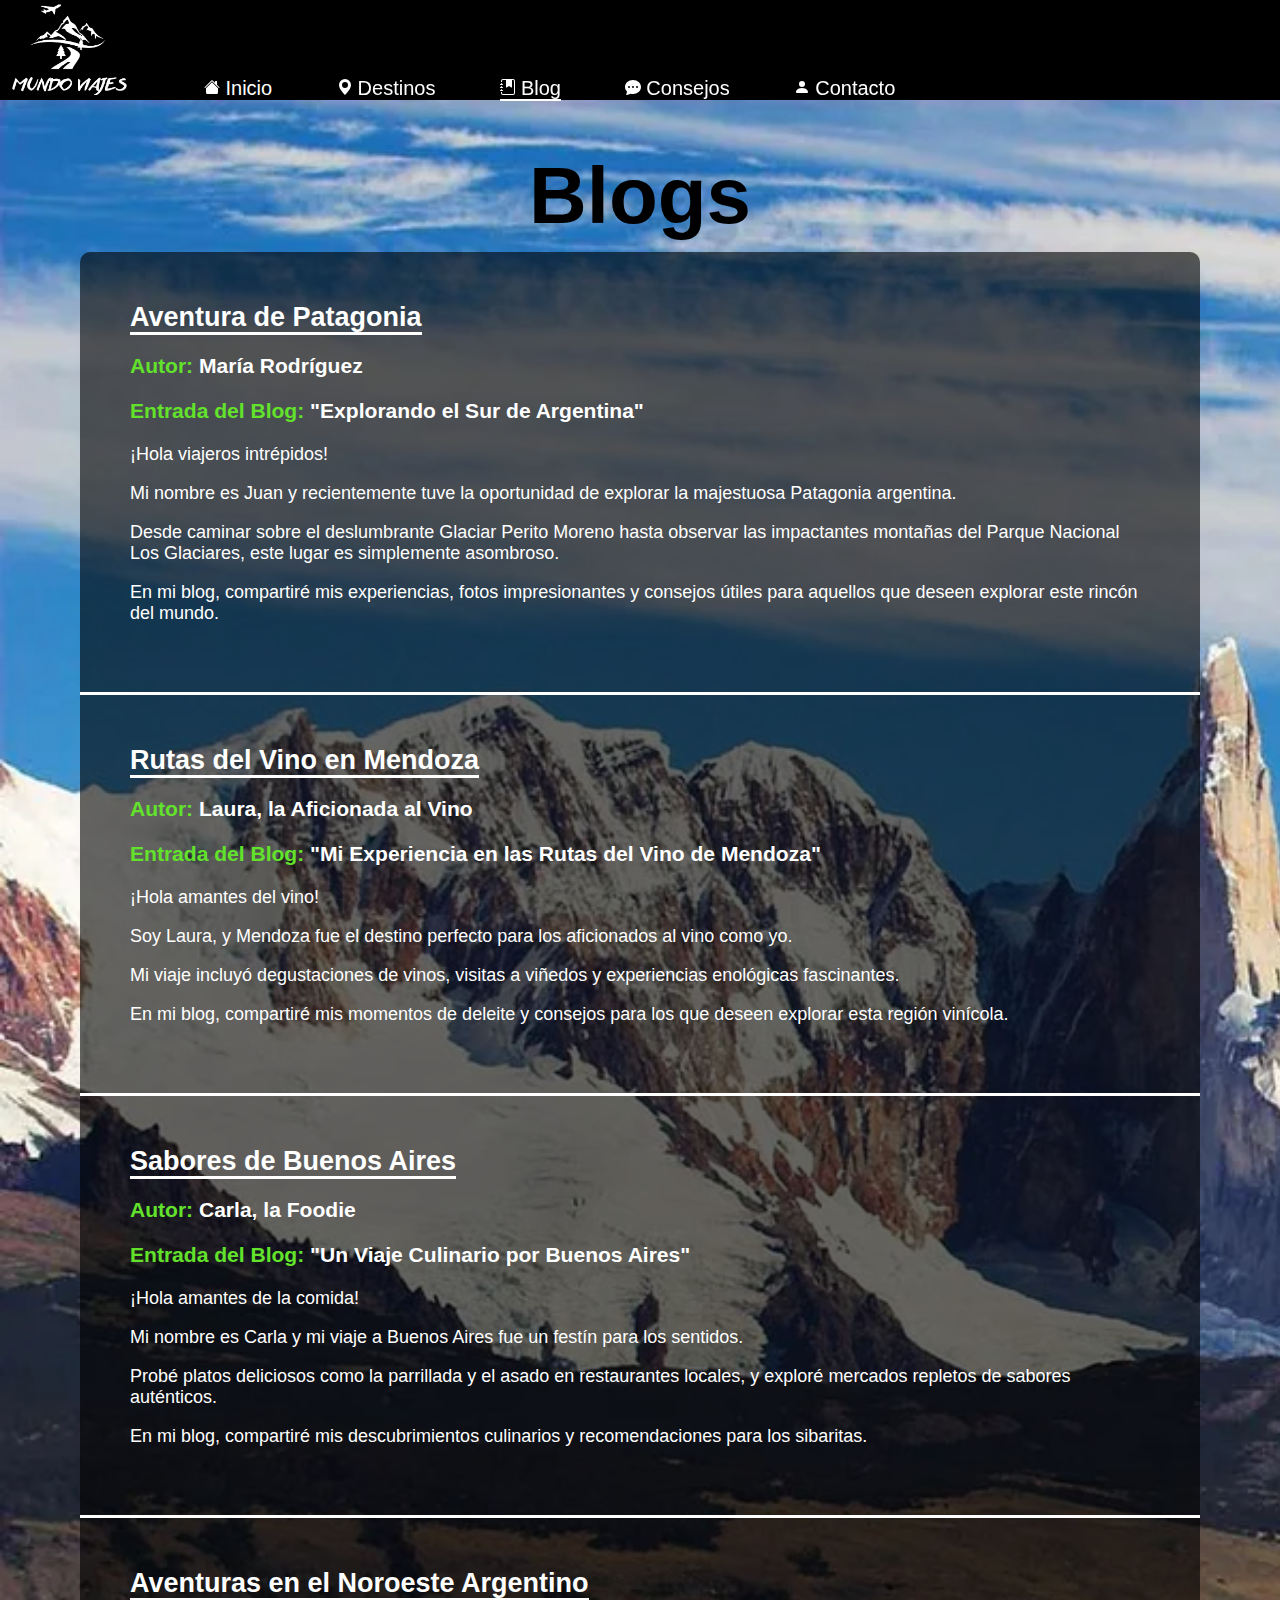
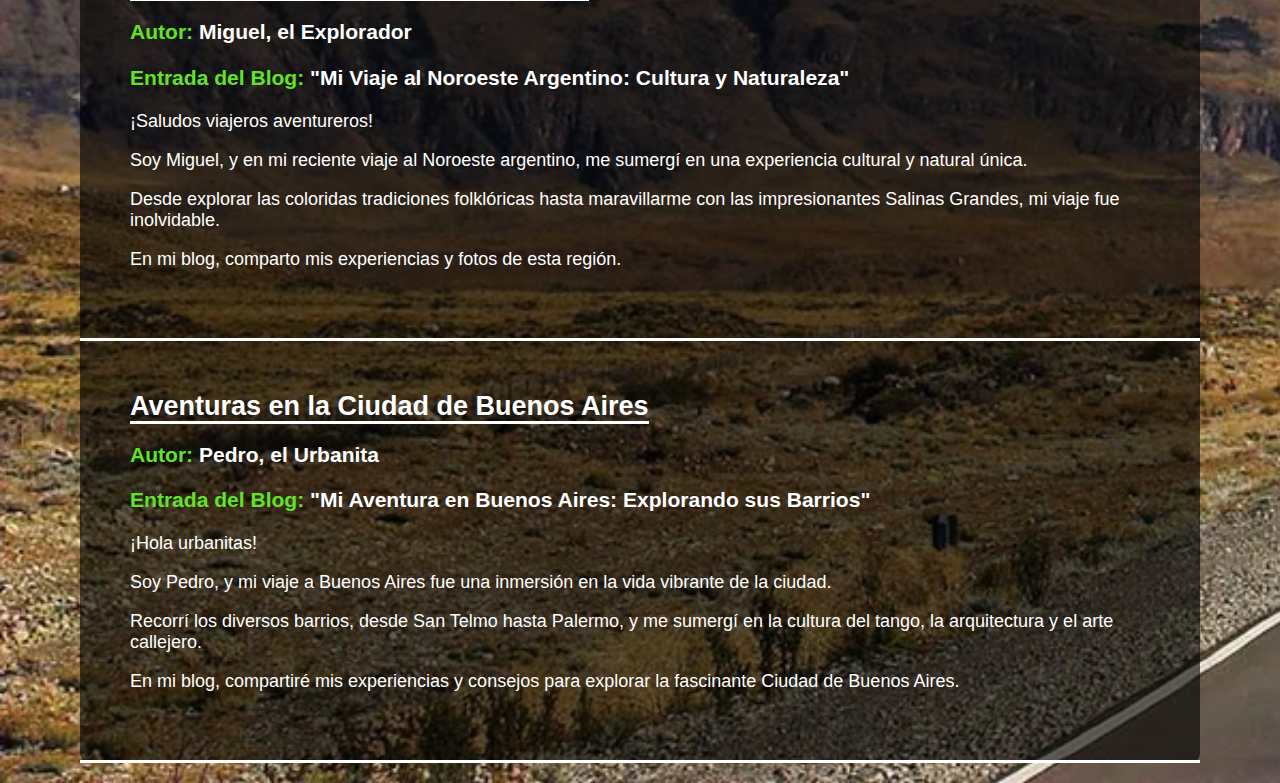
<file: blog.html>
<!DOCTYPE html>
<html lang="en">
<head>
    <meta charset="UTF-8">
    <meta name="viewport" content="width=device-width, initial-scale=1.0">
    <link rel="stylesheet" href="index.css">
    <link rel="icon" href="galeria/logo.png">
    <title>Mundo Viaje</title>
</head>
<body>
    <header>
        <div class="header-container">                            <!--header de la pagina-->
            <nav>
                <div class="nav-container">
                    <ul>
                        <li><a href="index.html" href="index.html" ><img src="galeria/logoSinFondo.png" class="imagenLogo"></a></li>              <!--logo con ancla al inicio-->
                        <li><a href="index.html">
                            <svg xmlns="http://www.w3.org/2000/svg" width="16" height="16" fill="currentColor" class="icon" viewBox="0 0 16 16">
                                <path d="M8.707 1.5a1 1 0 0 0-1.414 0L.646 8.146a.5.5 0 0 0 .708.708L8 2.207l6.646 6.647a.5.5 0 0 0 .708-.708L13 5.793V2.5a.5.5 0 0 0-.5-.5h-1a.5.5 0 0 0-.5.5v1.293L8.707 1.5Z"/>
                                <path d="m8 3.293 6 6V13.5a1.5 1.5 0 0 1-1.5 1.5h-9A1.5 1.5 0 0 1 2 13.5V9.293l6-6Z"/>
                            </svg>Inicio</a></li>
                        <li><a href="destinos.html">
                            <svg xmlns="http://www.w3.org/2000/svg" width="16" height="16" fill="currentColor" class="icon" viewBox="0 0 16 16">
                                <path d="M8 16s6-5.686 6-10A6 6 0 0 0 2 6c0 4.314 6 10 6 10zm0-7a3 3 0 1 1 0-6 3 3 0 0 1 0 6z"/>
                            </svg>Destinos</a></li>
                        <li><a href="blog.html" class="active"><!--clase "active" permite señalar en que pagina se encuentra -->
                            <svg xmlns="http://www.w3.org/2000/svg" width="16" height="16" fill="currentColor" class="icon" viewBox="0 0 16 16">
                                <path fill-rule="evenodd" d="M6 1h6v7a.5.5 0 0 1-.757.429L9 7.083 6.757 8.43A.5.5 0 0 1 6 8V1z"/>
                                <path d="M3 0h10a2 2 0 0 1 2 2v12a2 2 0 0 1-2 2H3a2 2 0 0 1-2-2v-1h1v1a1 1 0 0 0 1 1h10a1 1 0 0 0 1-1V2a1 1 0 0 0-1-1H3a1 1 0 0 0-1 1v1H1V2a2 2 0 0 1 2-2z"/>                               <!--svg de los iconos del header-->
                                <path d="M1 5v-.5a.5.5 0 0 1 1 0V5h.5a.5.5 0 0 1 0 1h-2a.5.5 0 0 1 0-1H1zm0 3v-.5a.5.5 0 0 1 1 0V8h.5a.5.5 0 0 1 0 1h-2a.5.5 0 0 1 0-1H1zm0 3v-.5a.5.5 0 0 1 1 0v.5h.5a.5.5 0 0 1 0 1h-2a.5.5 0 0 1 0-1H1z"/>
                            </svg>Blog</a></li>
                        <li><a href="consejos.html">
                            <svg xmlns="http://www.w3.org/2000/svg" width="16" height="16" fill="currentColor" class="icon" viewBox="0 0 16 16">
                                <path d="M16 8c0 3.866-3.582 7-8 7a9.06 9.06 0 0 1-2.347-.306c-.584.296-1.925.864-4.181 1.234-.2.032-.352-.176-.273-.362.354-.836.674-1.95.77-2.966C.744 11.37 0 9.76 0 8c0-3.866 3.582-7 8-7s8 3.134 8 7zM5 8a1 1 0 1 0-2 0 1 1 0 0 0 2 0zm4 0a1 1 0 1 0-2 0 1 1 0 0 0 2 0zm3 1a1 1 0 1 0 0-2 1 1 0 0 0 0 2z"/>
                            </svg>Consejos</a></li>
                        <li><a href="contacto.html">
                            <svg xmlns="http://www.w3.org/2000/svg" width="16" height="16" fill="currentColor" class="icon" viewBox="0 0 16 16">
                                <path d="M3 14s-1 0-1-1 1-4 6-4 6 3 6 4-1 1-1 1H3Zm5-6a3 3 0 1 0 0-6 3 3 0 0 0 0 6Z"/>
                            </svg>Contacto</a></li>
                        </ul>
                    </ul>
                </div>
            </nav>
        </div>
    </header>
    <div class="body-container-blog">
        <div class="title-blog">
            <h1 class="title1">Blogs</h1>
        </div>
        <div class="blogs-container">
            <div class="blogs-items">
                <h2>Aventura de Patagonia</h2>
                <h3><span>Autor: </span>María Rodríguez</h3>
                <h3><span>Entrada del Blog: </span> "Explorando el Sur de Argentina"</h3>                   <!--Inicio de los blogs-->
                <p>¡Hola viajeros intrépidos!</p>
                <p>Mi nombre es Juan y recientemente tuve la oportunidad de explorar la majestuosa Patagonia argentina.</p>
                <p> Desde caminar sobre el deslumbrante Glaciar Perito Moreno hasta observar las impactantes montañas del Parque Nacional Los Glaciares, este lugar es simplemente asombroso. </p>
                <p>En mi blog, compartiré mis experiencias, fotos impresionantes y consejos útiles para aquellos que deseen explorar este rincón del mundo.</p>
            </div>
            <div class="blogs-items">
                <h2>Rutas del Vino en Mendoza</h2>
                <h3><span>Autor: </span>Laura, la Aficionada al Vino</h3>
                <h3><span>Entrada del Blog: </span>"Mi Experiencia en las Rutas del Vino de Mendoza"</h3>
                <p>¡Hola amantes del vino!</p>
                <p> Soy Laura, y Mendoza fue el destino perfecto para los aficionados al vino como yo.</p>
                <p> Mi viaje incluyó degustaciones de vinos, visitas a viñedos y experiencias enológicas fascinantes.</p>
                <p> En mi blog, compartiré mis momentos de deleite y consejos para los que deseen explorar esta región vinícola.</p>
            </div>
            <div class="blogs-items">
                <h2>Sabores de Buenos Aires</h2>
                <h3><span>Autor: </span>Carla, la Foodie</h3>
                <h3><span>Entrada del Blog: </span> "Un Viaje Culinario por Buenos Aires"</h3>
                <p>¡Hola amantes de la comida!</p>
                <p>Mi nombre es Carla y mi viaje a Buenos Aires fue un festín para los sentidos.</p>
                <p>Probé platos deliciosos como la parrillada y el asado en restaurantes locales, y exploré mercados repletos de sabores auténticos.</p>
                <p> En mi blog, compartiré mis descubrimientos culinarios y recomendaciones para los sibaritas.</p>
            </div>
            <div class="blogs-items">
                <h2>Aventuras en el Noroeste Argentino</h2>
                <h3><span>Autor: </span>Miguel, el Explorador</h3>
                <h3><span>Entrada del Blog: </span>"Mi Viaje al Noroeste Argentino: Cultura y Naturaleza"</h3>
                <p>¡Saludos viajeros aventureros!</p>
                <p> Soy Miguel, y en mi reciente viaje al Noroeste argentino, me sumergí en una experiencia cultural y natural única.</p>
                <p> Desde explorar las coloridas tradiciones folklóricas hasta maravillarme con las impresionantes Salinas Grandes, mi viaje fue inolvidable.</p>
                <p> En mi blog, comparto mis experiencias y fotos de esta región.</p>
            </div>
            <div class="blogs-items">
                <h2>Aventuras en la Ciudad de Buenos Aires</h2>
                <h3><span>Autor: </span>Pedro, el Urbanita</h3>
                <h3><span>Entrada del Blog: </span>"Mi Aventura en Buenos Aires: Explorando sus Barrios"</h3>
                <p>¡Hola urbanitas!</p>
                <p> Soy Pedro, y mi viaje a Buenos Aires fue una inmersión en la vida vibrante de la ciudad.</p>
                <p> Recorrí los diversos barrios, desde San Telmo hasta Palermo, y me sumergí en la cultura del tango, la arquitectura y el arte callejero.</p>
                <p> En mi blog, compartiré mis experiencias y consejos para explorar la fascinante Ciudad de Buenos Aires.</p>
            </div>
        </div>
    </div>
</body>
</html>
</file>
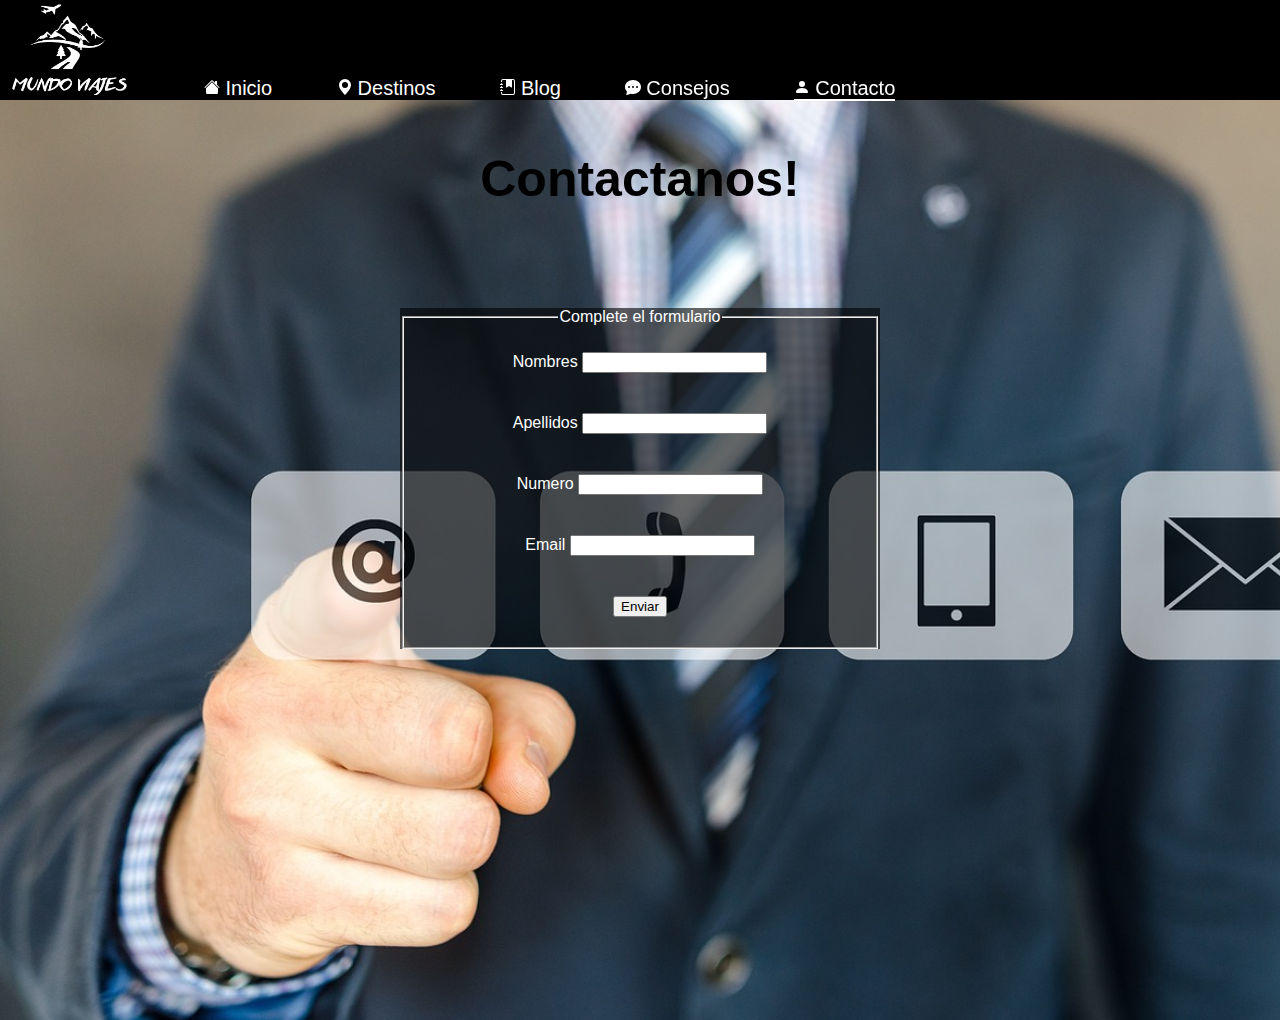
<file: contacto.html>
<!DOCTYPE html>
<html lang="en">
<head>
    <meta charset="UTF-8">
    <meta name="viewport" content="width=device-width, initial-scale=1.0">
    <link rel="stylesheet" href="index.css">
    <link rel="icon" href="galeria/logo.png">
    <title>Mundo Viaje</title>
</head>
<body>
    <header>
        <div class="header-container">                     <!--header de la pagina-->
            <nav>
                <div class="nav-container">
                    <ul>
                        <li><a href="index.html" href="index.html" ><img src="galeria/logoSinFondo.png" class="imagenLogo"></a></li>             <!--logo con ancla al inicio-->
                        <li><a href="index.html">
                            <svg xmlns="http://www.w3.org/2000/svg" width="16" height="16" fill="currentColor" class="icon" viewBox="0 0 16 16">
                                <path d="M8.707 1.5a1 1 0 0 0-1.414 0L.646 8.146a.5.5 0 0 0 .708.708L8 2.207l6.646 6.647a.5.5 0 0 0 .708-.708L13 5.793V2.5a.5.5 0 0 0-.5-.5h-1a.5.5 0 0 0-.5.5v1.293L8.707 1.5Z"/>
                                <path d="m8 3.293 6 6V13.5a1.5 1.5 0 0 1-1.5 1.5h-9A1.5 1.5 0 0 1 2 13.5V9.293l6-6Z"/>
                            </svg>Inicio</a></li>
                        <li><a href="destinos.html">
                            <svg xmlns="http://www.w3.org/2000/svg" width="16" height="16" fill="currentColor" class="icon" viewBox="0 0 16 16">                                                                <!--svg de los iconos del header-->
                                <path d="M8 16s6-5.686 6-10A6 6 0 0 0 2 6c0 4.314 6 10 6 10zm0-7a3 3 0 1 1 0-6 3 3 0 0 1 0 6z"/>
                            </svg>Destinos</a></li>
                        <li><a href="blog.html">
                            <svg xmlns="http://www.w3.org/2000/svg" width="16" height="16" fill="currentColor" class="icon" viewBox="0 0 16 16">
                                <path fill-rule="evenodd" d="M6 1h6v7a.5.5 0 0 1-.757.429L9 7.083 6.757 8.43A.5.5 0 0 1 6 8V1z"/>
                                <path d="M3 0h10a2 2 0 0 1 2 2v12a2 2 0 0 1-2 2H3a2 2 0 0 1-2-2v-1h1v1a1 1 0 0 0 1 1h10a1 1 0 0 0 1-1V2a1 1 0 0 0-1-1H3a1 1 0 0 0-1 1v1H1V2a2 2 0 0 1 2-2z"/>
                                <path d="M1 5v-.5a.5.5 0 0 1 1 0V5h.5a.5.5 0 0 1 0 1h-2a.5.5 0 0 1 0-1H1zm0 3v-.5a.5.5 0 0 1 1 0V8h.5a.5.5 0 0 1 0 1h-2a.5.5 0 0 1 0-1H1zm0 3v-.5a.5.5 0 0 1 1 0v.5h.5a.5.5 0 0 1 0 1h-2a.5.5 0 0 1 0-1H1z"/>
                            </svg>Blog</a></li>
                        <li><a href="consejos.html">
                            <svg xmlns="http://www.w3.org/2000/svg" width="16" height="16" fill="currentColor" class="icon" viewBox="0 0 16 16">
                                <path d="M16 8c0 3.866-3.582 7-8 7a9.06 9.06 0 0 1-2.347-.306c-.584.296-1.925.864-4.181 1.234-.2.032-.352-.176-.273-.362.354-.836.674-1.95.77-2.966C.744 11.37 0 9.76 0 8c0-3.866 3.582-7 8-7s8 3.134 8 7zM5 8a1 1 0 1 0-2 0 1 1 0 0 0 2 0zm4 0a1 1 0 1 0-2 0 1 1 0 0 0 2 0zm3 1a1 1 0 1 0 0-2 1 1 0 0 0 0 2z"/>
                            </svg>Consejos</a></li>
                        <li><a href="contacto.html" class="active"><!--clase "active" permite señalar en que pagina se encuentra -->
                            <svg xmlns="http://www.w3.org/2000/svg" width="16" height="16" fill="currentColor" class="icon" viewBox="0 0 16 16">
                                <path d="M3 14s-1 0-1-1 1-4 6-4 6 3 6 4-1 1-1 1H3Zm5-6a3 3 0 1 0 0-6 3 3 0 0 0 0 6Z"/>
                            </svg>Contacto</a></li>
                        </ul>
                    </ul>
                </div>
            </nav>
        </div>
    </header>
    <div class="body-container-contacto">
        <div class="title-contacto">
            <h1 class="title2">Contactanos!</h1>
        </div>
        <div class="formulario-contacto">
            <form method="post">
                <fieldset>
                    <legend>Complete el formulario</legend>                     <!--formulario-->
                    <section>
                        <label for="nombre">Nombres</label>
                        <input type="text"  name="nombre" />                    <!--nombres-->
                    </section>
                    <section>
                        <label for="apellido" >Apellidos</label>             
                        <input type="text"  name="nombre"/>                     <!--apellidos-->
                    </section>
                    <section>
                        <label for="numero">Numero</label>
                        <input type="number" name="numero">                     <!--numero  de celular-->
                    </section>
                    <section>
                        <label for="email">Email</label>
                        <input type="email" name="numero">                      <!--email-->
                    </section>
                    <section>
                        <input type="submit" value="Enviar">                    <!--boton enviar-->
                    </section>
                </fieldset>
            </form>
        </div>
    </div>
</body>
</html>
</file>
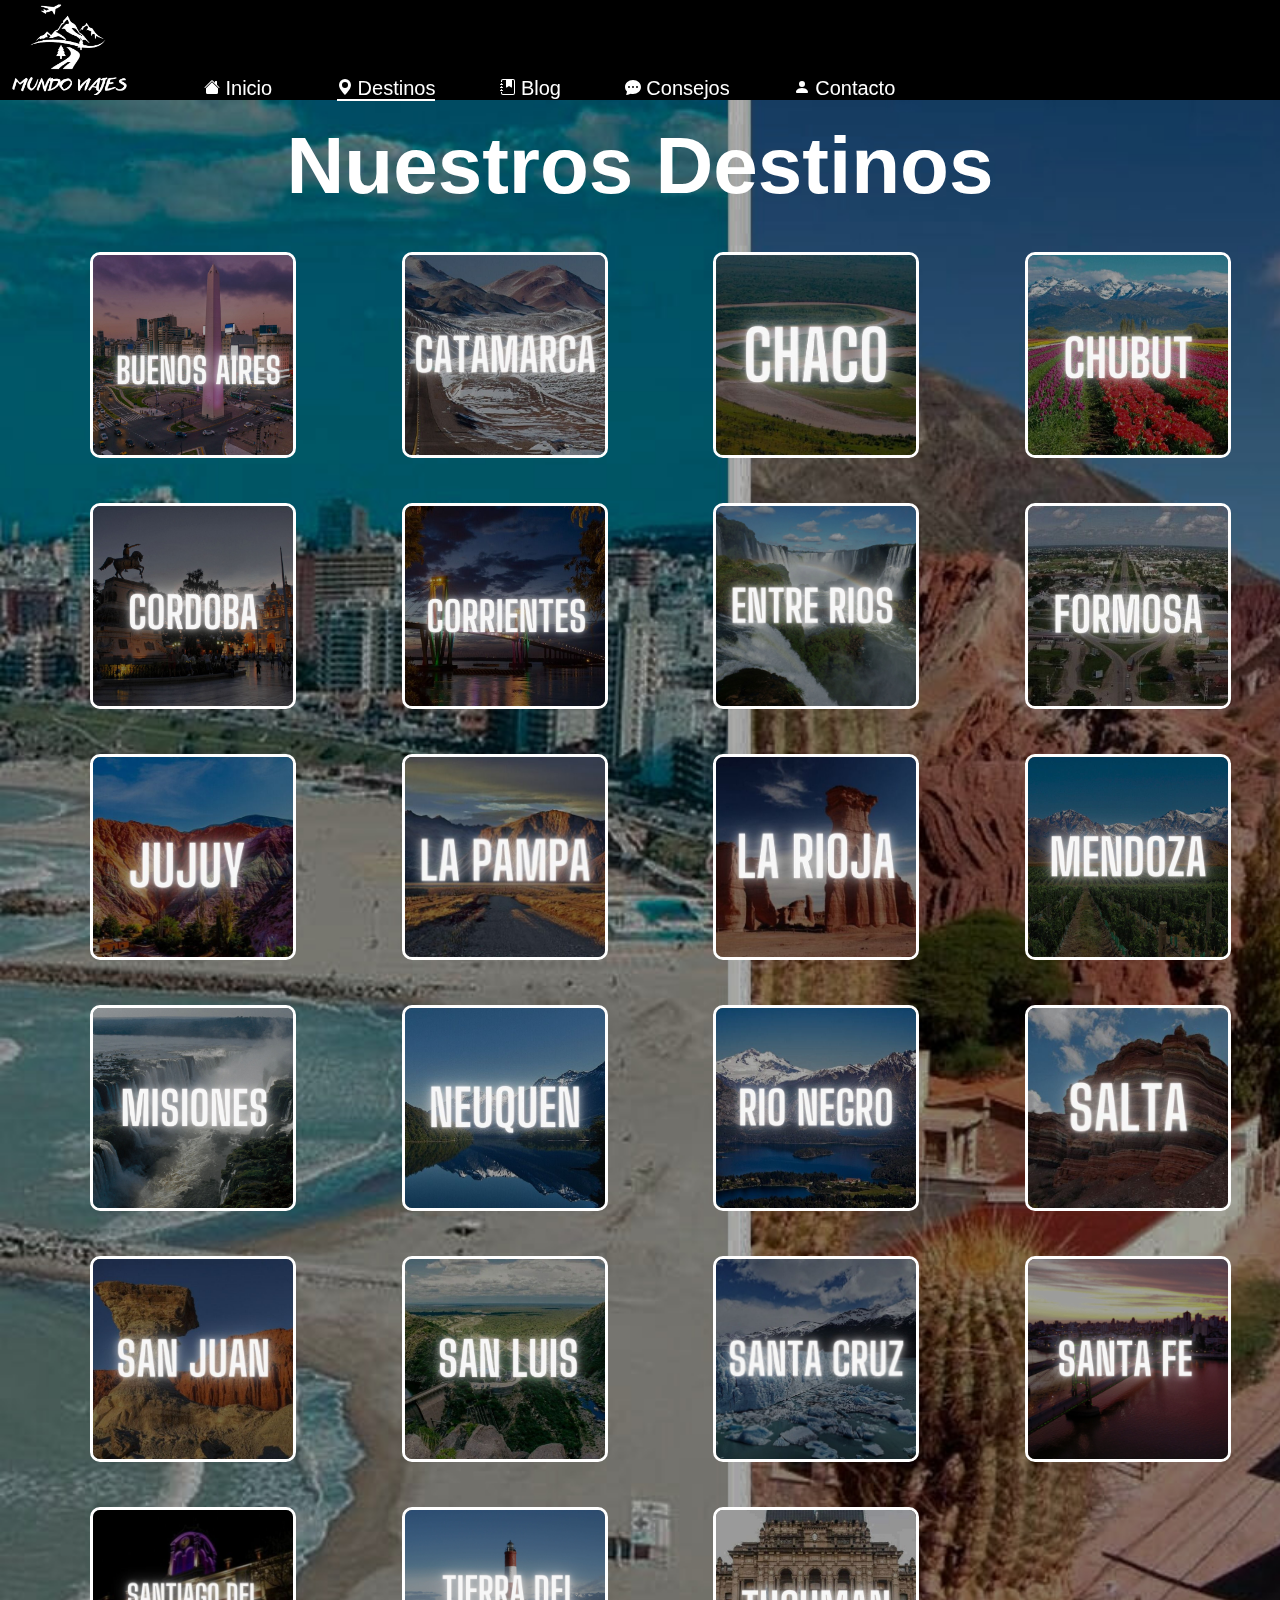
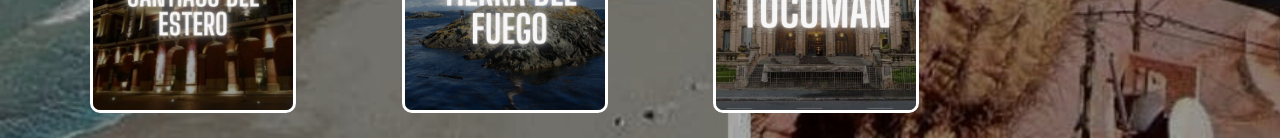
<file: destinos.html>
<!DOCTYPE html>
<html lang="en">
<head>
    <meta charset="UTF-8">
    <meta name="viewport" content="width=device-width, initial-scale=1.0">
    <link rel="stylesheet" href="index.css">
    <link rel="icon" href="galeria/logo.png">
    <title>Mundo Viaje</title>
</head>
<body>
    <header>
        <div class="header-container">            <!--header de la pagina-->  
            <nav>
                <div class="nav-container">
                    <ul>
                        <li><a href="index.html" href="index.html" ><img src="galeria/logoSinFondo.png" class="imagenLogo"></a></li>           <!--logo con ancla al inicio-->
                        <li><a href="index.html">
                            <svg xmlns="http://www.w3.org/2000/svg" width="16" height="16" fill="currentColor" class="icon" viewBox="0 0 16 16">
                                <path d="M8.707 1.5a1 1 0 0 0-1.414 0L.646 8.146a.5.5 0 0 0 .708.708L8 2.207l6.646 6.647a.5.5 0 0 0 .708-.708L13 5.793V2.5a.5.5 0 0 0-.5-.5h-1a.5.5 0 0 0-.5.5v1.293L8.707 1.5Z"/>
                                <path d="m8 3.293 6 6V13.5a1.5 1.5 0 0 1-1.5 1.5h-9A1.5 1.5 0 0 1 2 13.5V9.293l6-6Z"/>
                            </svg>Inicio</a></li>
                        <li><a href="destinos.html" class="active"><!--clase "active" permite señalar en que pagina se encuentra -->
                            <svg xmlns="http://www.w3.org/2000/svg" width="16" height="16" fill="currentColor" class="icon" viewBox="0 0 16 16">
                                <path d="M8 16s6-5.686 6-10A6 6 0 0 0 2 6c0 4.314 6 10 6 10zm0-7a3 3 0 1 1 0-6 3 3 0 0 1 0 6z"/>                                                                                    <!--svg de los iconos del header-->
                            </svg>Destinos</a></li>
                        <li><a href="blog.html">
                            <svg xmlns="http://www.w3.org/2000/svg" width="16" height="16" fill="currentColor" class="icon" viewBox="0 0 16 16">
                                <path fill-rule="evenodd" d="M6 1h6v7a.5.5 0 0 1-.757.429L9 7.083 6.757 8.43A.5.5 0 0 1 6 8V1z"/>
                                <path d="M3 0h10a2 2 0 0 1 2 2v12a2 2 0 0 1-2 2H3a2 2 0 0 1-2-2v-1h1v1a1 1 0 0 0 1 1h10a1 1 0 0 0 1-1V2a1 1 0 0 0-1-1H3a1 1 0 0 0-1 1v1H1V2a2 2 0 0 1 2-2z"/>
                                <path d="M1 5v-.5a.5.5 0 0 1 1 0V5h.5a.5.5 0 0 1 0 1h-2a.5.5 0 0 1 0-1H1zm0 3v-.5a.5.5 0 0 1 1 0V8h.5a.5.5 0 0 1 0 1h-2a.5.5 0 0 1 0-1H1zm0 3v-.5a.5.5 0 0 1 1 0v.5h.5a.5.5 0 0 1 0 1h-2a.5.5 0 0 1 0-1H1z"/>
                            </svg>Blog</a></li>
                        <li><a href="consejos.html">
                            <svg xmlns="http://www.w3.org/2000/svg" width="16" height="16" fill="currentColor" class="icon" viewBox="0 0 16 16">
                                <path d="M16 8c0 3.866-3.582 7-8 7a9.06 9.06 0 0 1-2.347-.306c-.584.296-1.925.864-4.181 1.234-.2.032-.352-.176-.273-.362.354-.836.674-1.95.77-2.966C.744 11.37 0 9.76 0 8c0-3.866 3.582-7 8-7s8 3.134 8 7zM5 8a1 1 0 1 0-2 0 1 1 0 0 0 2 0zm4 0a1 1 0 1 0-2 0 1 1 0 0 0 2 0zm3 1a1 1 0 1 0 0-2 1 1 0 0 0 0 2z"/>
                            </svg>Consejos</a></li>
                        <li><a href="contacto.html">
                            <svg xmlns="http://www.w3.org/2000/svg" width="16" height="16" fill="currentColor" class="icon" viewBox="0 0 16 16">
                                <path d="M3 14s-1 0-1-1 1-4 6-4 6 3 6 4-1 1-1 1H3Zm5-6a3 3 0 1 0 0-6 3 3 0 0 0 0 6Z"/>
                            </svg>Contacto</a></li>
                        </ul>
                    </ul>
                </div>
            </nav>
        </div>
    </header>
    <div class="body-container-destinos">                       <!--inicio de la pagina de destinos-->
        <div class="title-destinos">
            <h1>Nuestros Destinos</h1>
        </div>
        <div class="destinos">
            <div class="provincias">
                <ul>
                    <li>
                        <img src="galeria/imgDestinos/buenos aires.jpg" class="img">                   
                    </li>
                    <li>
                        <img src="galeria/imgDestinos/catamarca.jpg" class="img catamarca">                   
                    </li>
                    <li>
                        <img src="galeria/imgDestinos/chaco.jpg" class="img">                   
                    </li>
                    <li>
                        <img src="galeria/imgDestinos/chubut.jpg" class="img">                   
                    </li>
                    <li>
                        <img src="galeria/imgDestinos/cordoba.jpg" class="img">                   
                    </li>
                    <li>
                        <img src="galeria/imgDestinos/corrientes.jpg" class="img">                   
                    </li>
                    <li>
                        <img src="galeria/imgDestinos/entre rios.jpg" class="img">                   
                    </li>
                    <li>
                        <img src="galeria/imgDestinos/formosa.jpg" class="img">                   
                    </li>
                    <li>
                        <img src="galeria/imgDestinos/jujuy.jpg" class="img">                   
                    </li>
                    <li>
                        <img src="galeria/imgDestinos/laPampa.jpg" class="img">                   
                    </li>
                    <li>
                        <img src="galeria/imgDestinos/laRioja.jpg" class="img">                   
                    </li>
                    <li>
                        <img src="galeria/imgDestinos/mendoza.jpg" class="img">                   
                    </li>
                    <li>
                        <img src="galeria/imgDestinos/misiones.jpg" class="img">                   
                    </li>
                    <li>
                        <img src="galeria/imgDestinos/neuquen.jpg" class="img">                   
                    </li>
                    <li>
                        <img src="galeria/imgDestinos/rioNegro.jpg" class="img">                   
                    </li>
                    <li>
                        <img src="galeria/imgDestinos/salta.jpg" class="img">                   
                    </li>
                    <li>
                        <img src="galeria/imgDestinos/sanJuan.jpg" class="img">                   
                    </li>
                    <li>
                        <img src="galeria/imgDestinos/sanLuis.jpg" class="img">                   
                    </li>
                    <li>
                        <img src="galeria/imgDestinos/santaCruz.jpg" class="img">                   
                    </li>
                    <li>
                        <img src="galeria/imgDestinos/santaFe.jpg" class="img">                   
                    </li>
                    <li>
                        <img src="galeria/imgDestinos/santiagoDelEstero.jpg" class="img">                   
                    </li>
                    <li>
                        <img src="galeria/imgDestinos/tierraDelFuego.jpg" class="img">                   
                    </li>
                    <li>
                        <img src="galeria/imgDestinos/tucuman.jpg" class="img">                   
                    </li>
                </ul>
            </div>
        </div>    
    </div>
</body>
</html>
</file>
<file: index.css>
body{
    margin:0;
    padding: 0;
    box-sizing: border-box;
    font-family: 'Gill Sans', 'Gill Sans MT', Calibri, 'Trebuchet MS', sans-serif;
}

/*-------------header / nav -------------------------------*/

.header-container{
    background-color: rgba(0, 0, 0,1);               
    display: inline-block;
    width: 100%;
    position:fixed;          /*header anclado*/
    top:0
}

.imagenLogo{
    width: 140px;
}

.nav-container{
    display:inline-block;           
    width: 100%;
}

ul,li,a{
    display: inline;
    color:#fff;                        /*display inline para que los links se encuentren uno al lado del otro*/
    text-decoration: none;
}

li{
    padding-right: 60px;
    font-size: 20px;
}

.icon{
    width: 16px;
    height: 16px;                                /*iconos de cada link*/
    padding-right: 5px;
}

.active{
    border-bottom: solid 2px #fff;              /*.active permite demostrar en que pagina nos encontramos acutalmente mediante un border bottom*/
}


/*-------------Inicio-------------------------------------------------------------*/

.body-container-index{
    color:#fff;
    background-image:url(galeria/imagen0.jpg);
    background-size: cover;
    margin-top: 100px;
    padding-bottom: 20px
}

h1,h2{
    margin: 0;
}

.title-index,.title-blog,.title-consejos,.title-contacto{
    padding-top: 50px;
    text-align: center;                            /*tamaños de titulos en todas las paginas*/
    margin-bottom: 100px;
}

.title1{
    font-size: 80px;
}

.title2{
    font-size: 50px;
}


.nosotros-container{
    background-color: rgba(0, 0, 0, 0.6);                  /*rgba con fondo transparente*/
    padding:40px;
    margin: 40px;
    border-radius: 10px;
    font-size: 20px;
}

.video-container{
    background-image: url(galeria/imagen1.jpg);
    background-size: cover;
    background-repeat: no-repeat;
    padding: 40px;
}

.video-item{
    text-align: center;
    color:#fff;
    background-color: rgba(0, 0, 0, 0.6);
    padding: 10px 10px 50px 10px;
    border-radius: 10px;
}


.video{
    width: 800px;
    border-radius: 5px;
}


/*--------------Destinos-------------------------------------------*/

.body-container-destinos{
    margin-top: 100px;
    background-image: url(galeria/imagen2.jpg);
    background-size: cover;
}

.title-destinos{
    text-align: center;
    color:#fff;
    font-size: 40px;
    padding: 20px;
}

.destinos{
    margin-left: 70px;
}

.img{
    width: 200px;
    margin: 20px;                          /*tamaños de cada una de las imagenes de las provincias*/
    border-radius: 10px;
    border:solid #fff
}

ul{
    padding: 0;
}

/*---------------------Blogs-----------------------------------*/

.body-container-blog{
    background-image: url(galeria/imagen3.jpg);
    background-size: cover;
    margin-top: 100px;
    padding-bottom: 20px;
}

.title-blog{
    margin-bottom: 10px;
}

.blogs-container,.consejos{
    background-color: rgba(0, 0, 0, 0.6);
    margin:0 80px 0 80px;
    color:#fff;
    border-radius: 10px;
}

.blogs-items{
    padding: 50px;
    font-size: 18px;
}

.blogs-items{
    border-bottom: solid #fff;                          /*separacion de cada blog*/
}

.blogs-items h2{
    display: inline;
    border-bottom: solid #fff;                   /*subrayado de titulos*/
}

span{
    color: rgb(98, 226, 43);           /*span para resaltar palabras de color verde*/
}


/*-------------------Consejos----------------------------------------------*/

.body-container-consejos{
    margin-top: 100px;
    padding-bottom: 20px;
    background-image: url(galeria/imagen4.jpg);
    background-size: cover;
    color:#fff;
}

.consejos{
    padding: 50px;
}

.consejos p{
    font-size: 17px;
}

/*------------Contacto------------------------------------------------------------*/

.body-container-contacto{
    margin-top: 100px;
    padding-bottom: 20px;
    height: 100vh;
    background-image:url(galeria/imagen5.jpg) ;
    background-size: cover;
    color:#fff;
}

.title-contacto{
    color:#000
}

.formulario-contacto{
    background-color: rgba(0, 0, 0,0.6);
    margin: 0 400px 0 400px;
}

section{
    padding: 20px;
}

form{
    text-align: center;
}
</file>
